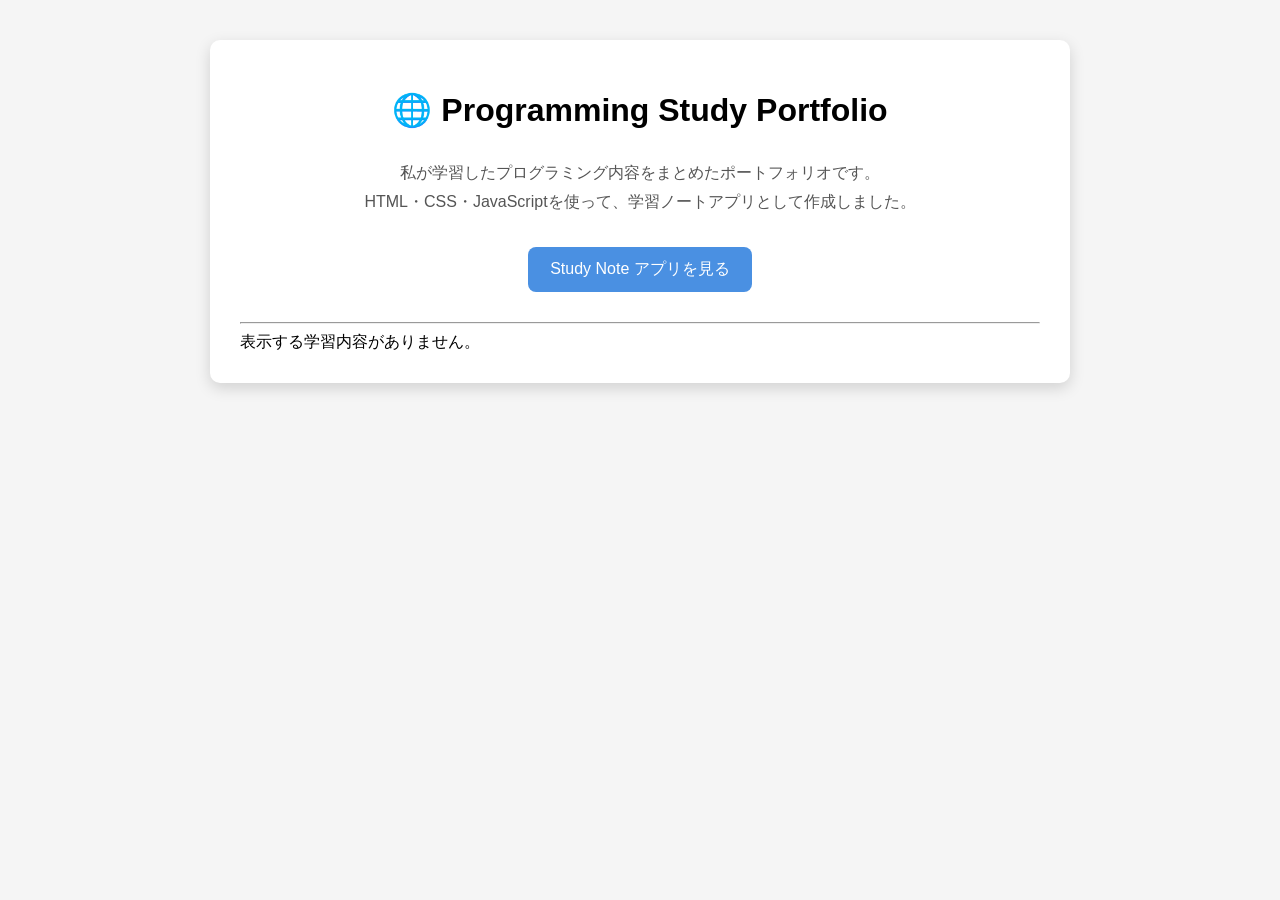
<file: index.html>
<!DOCTYPE html>
<html lang="ja">

<head>
    <meta charset="UTF-8">
    <meta name="viewport" content="width=device-width, initial-scale=1.0">
    <title>Programming Study Portfolio</title>
    <link rel="stylesheet" href="style.css">
</head>

<body>

    <div class="container">

        <h1>🌐 Programming Study Portfolio</h1>

        <p class="portfolio-description">
            私が学習したプログラミング内容をまとめたポートフォリオです。<br>
            HTML・CSS・JavaScriptを使って、学習ノートアプリとして作成しました。
        </p>
<div class="app-link-area">
    <a href="app.html" class="app-link-button">
        Study Note アプリを見る
    </a>
</div>


        <hr>

        <div id="portfolioList"></div>

    </div>

    <script src="portfolio-data.js"></script>
    <script src="portfolio.js"></script>

</body>

</html>
</file>
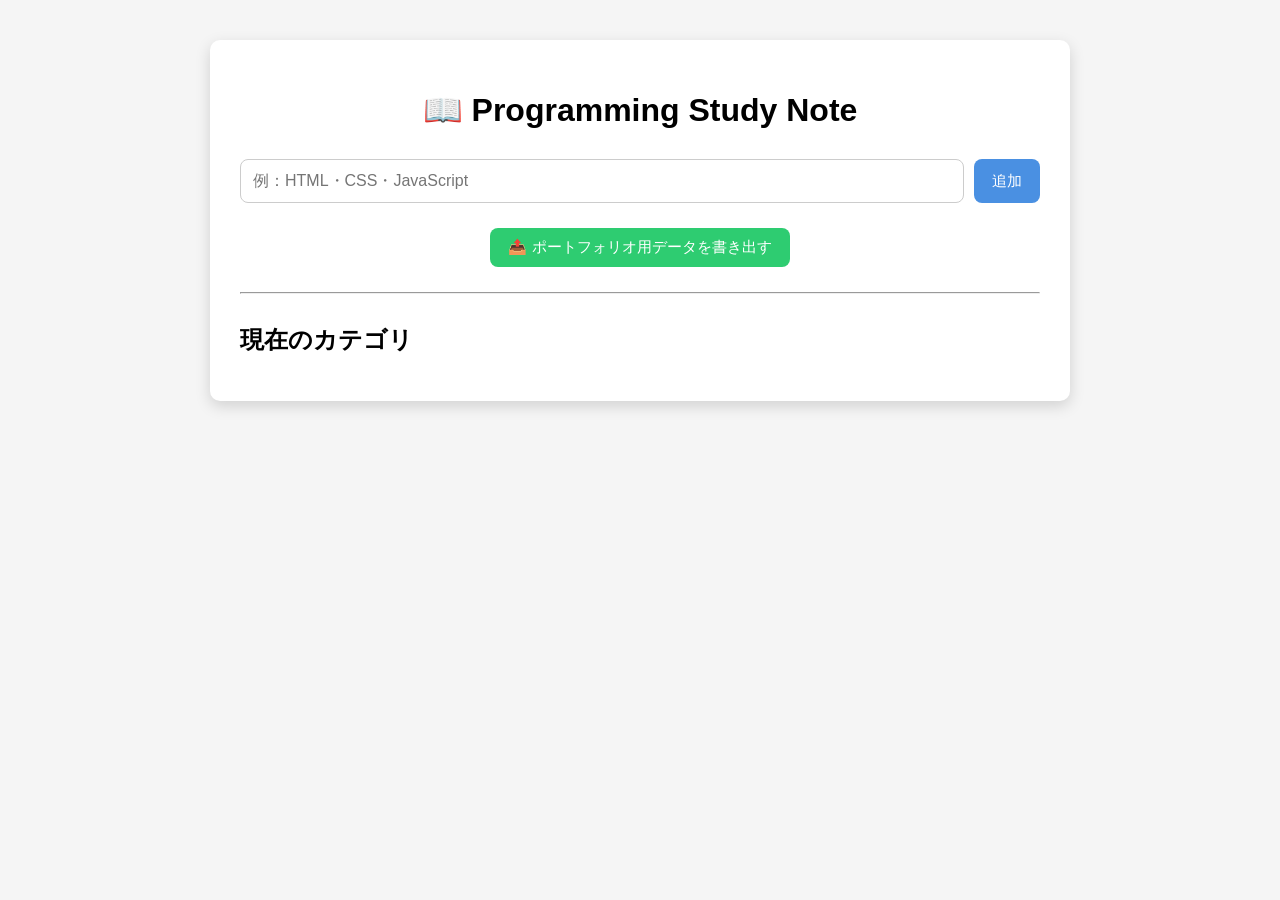
<file: app.html>
<!DOCTYPE html>
<html lang="ja">

<head>
    <meta charset="UTF-8">
    <meta name="viewport" content="width=device-width, initial-scale=1.0">
    <title>Programming Study Note</title>
    <link rel="stylesheet" href="style.css">
</head>

<body>

    <div class="container">

        <h1>📖 Programming Study Note</h1>

        <div class="input-area">

            <input
                type="text"
                id="categoryInput"
                placeholder="例：HTML・CSS・JavaScript"
            >

            <button id="addButton">
                追加
            </button>

        </div>

        <div class="export-area">
            <button id="exportButton">
                📤 ポートフォリオ用データを書き出す
            </button>
        </div>

        <hr>

        <h2>現在のカテゴリ</h2>

        <ul id="categoryList"></ul>

    </div>

    <script src="script.js"></script>

</body>

</html>
</file>
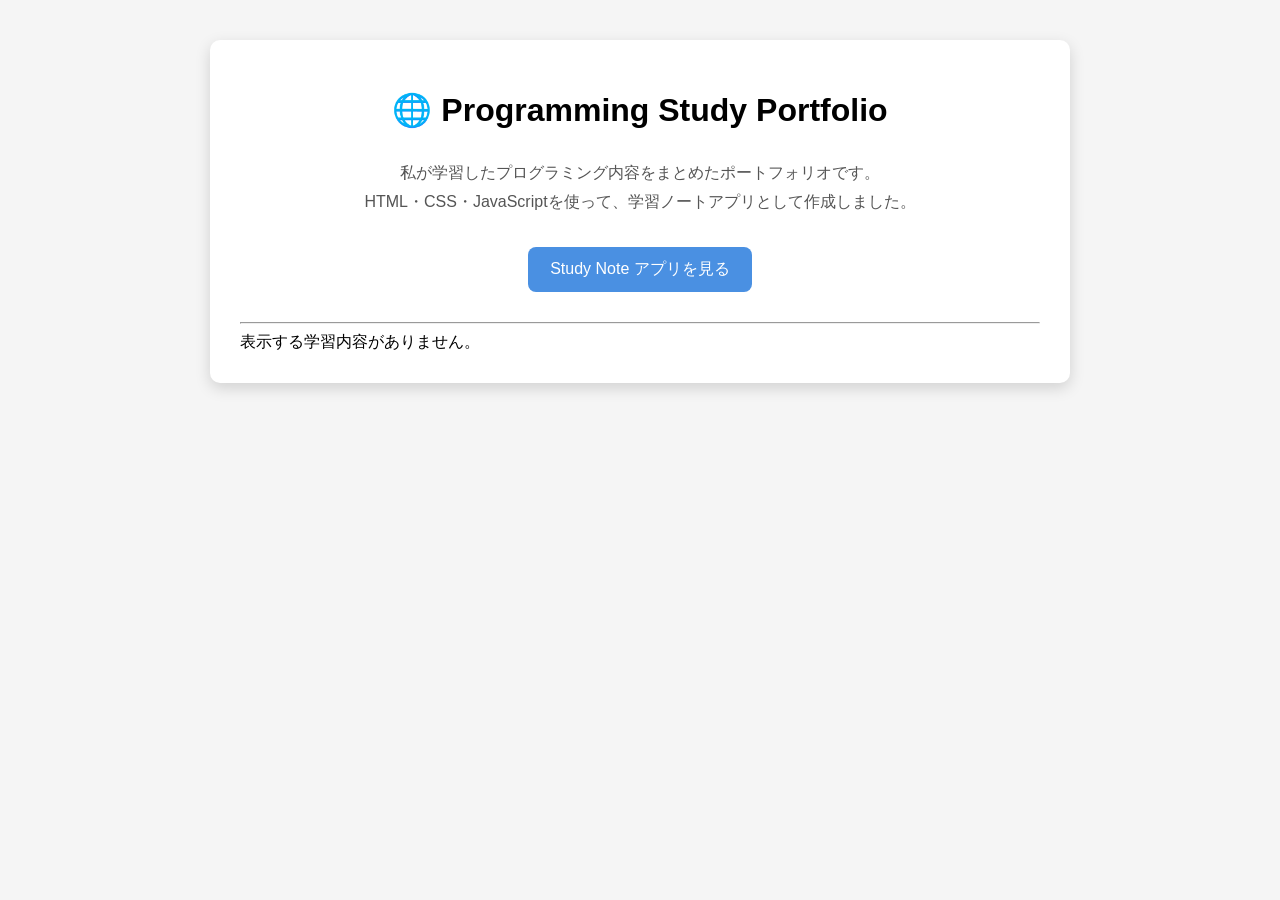
<file: note.html>
<!DOCTYPE html>
<html lang="ja">

<head>
    <meta charset="UTF-8">
    <meta name="viewport" content="width=device-width, initial-scale=1.0">
    <title>Programming Study Note</title>
    <link rel="stylesheet" href="style.css">
</head>

<body>

    <div class="container">

        <h1 id="title"></h1>

        <div class="back-area">
            <button id="backButton">
                ← 戻る
            </button>
        </div>

        <hr>

        <div class="input-area">

            <input
                type="text"
                id="itemInput"
                placeholder="例：headとは"
            >

            <button id="addItemButton">
                項目追加
            </button>

        </div>

        <h2>項目一覧</h2>

        <div id="itemList"></div>

    </div>

    <script src="note.js"></script>

</body>

</html>
</file>
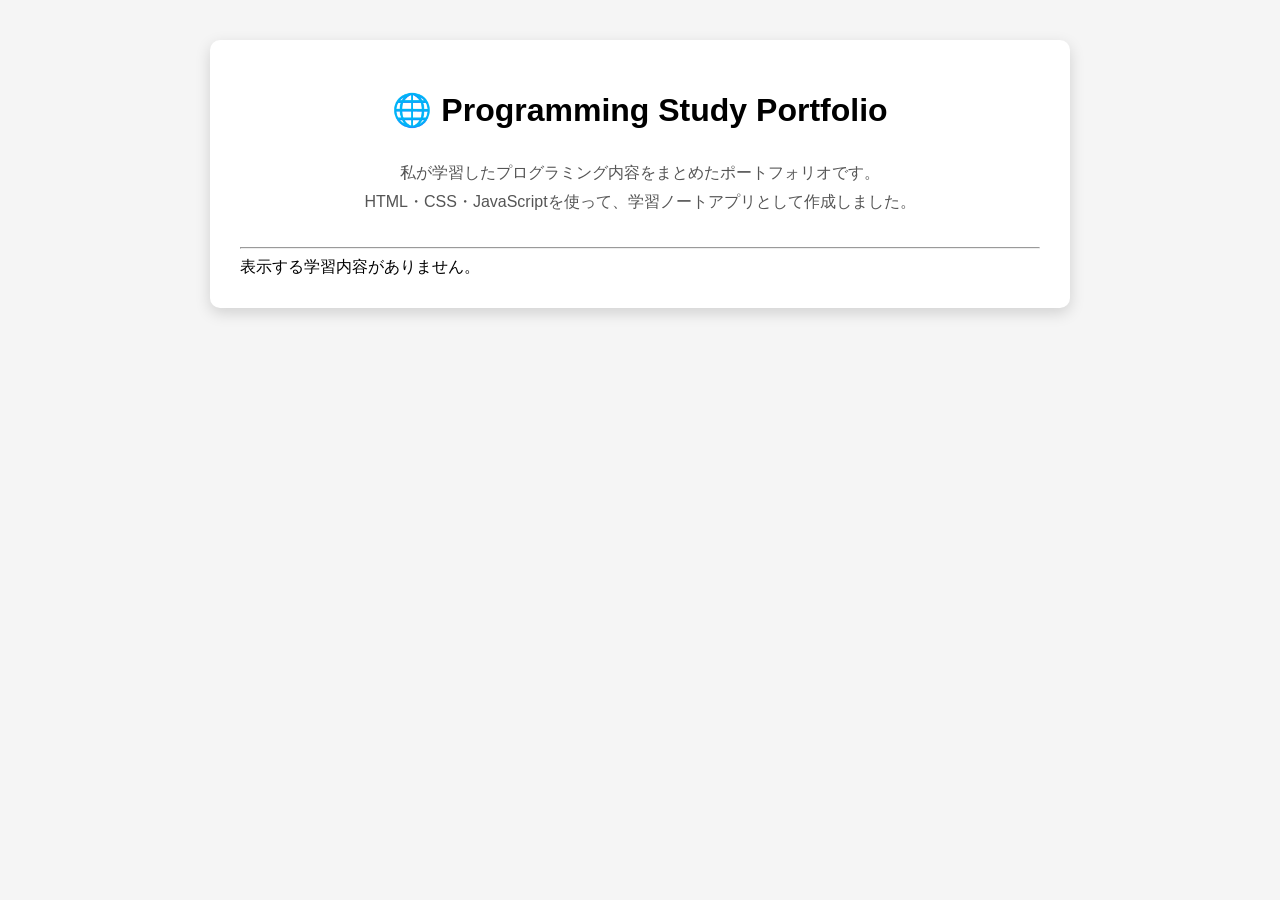
<file: portfolio.html>
<!DOCTYPE html>
<html lang="ja">

<head>
    <meta charset="UTF-8">
    <meta name="viewport" content="width=device-width, initial-scale=1.0">
    <title>Programming Study Portfolio</title>
    <link rel="stylesheet" href="style.css">
</head>

<body>

    <div class="container">

        <h1>🌐 Programming Study Portfolio</h1>

        <p class="portfolio-description">
            私が学習したプログラミング内容をまとめたポートフォリオです。<br>
            HTML・CSS・JavaScriptを使って、学習ノートアプリとして作成しました。
        </p>

        <hr>

        <div id="portfolioList"></div>

    </div>

    <script src="portfolio-data.js"></script>
    <script src="portfolio.js"></script>

</body>

</html>
</file>
<file: style.css>
body {
    margin: 0;
    font-family: "Yu Gothic", "Meiryo", sans-serif;
    background: #f5f5f5;
}

.container {
    width: 90%;
    max-width: 800px;
    margin: 40px auto;
    background: #ffffff;
    padding: 30px;
    border-radius: 10px;
    box-shadow: 0 5px 15px rgba(0, 0, 0, 0.15);
}

h1 {
    text-align: center;
    margin-bottom: 30px;
}

h2 {
    margin-top: 30px;
    margin-bottom: 15px;
}

.input-area {
    display: flex;
    gap: 10px;
    margin-bottom: 25px;
}

.input-area input {
    flex: 1;
}

input,
textarea {
    width: 100%;
    padding: 12px;
    font-size: 16px;
    font-family: inherit;
    border: 1px solid #cccccc;
    border-radius: 8px;
    box-sizing: border-box;
}

input:focus,
textarea:focus {
    outline: none;
    border-color: #4a90e2;
}

button {
    padding: 10px 18px;
    font-size: 15px;
    border: none;
    border-radius: 8px;
    cursor: pointer;
    background: #4a90e2;
    color: white;
    transition: background-color 0.2s;
}

button:hover {
    background: #3578c6;
}

ul {
    list-style: none;
    padding: 0;
    margin: 0;
}

li {
    list-style: none;
    margin-bottom: 15px;
}

.category-row {
    display: flex;
    align-items: center;
    gap: 15px;
    width: 100%;
}

.category-box {
    flex: 1;
    background: #f0f0f0;
    padding: 18px;
    border-radius: 8px;
    font-size: 18px;
    font-weight: bold;
    cursor: pointer;
    transition: background-color 0.2s;
    box-sizing: border-box;
}

.category-box:hover {
    background: #e3e3e3;
}

.delete-button {
    width: 100px;
    height: 58px;
    flex-shrink: 0;
    background: #e74c3c;
    color: white;
}

.delete-button:hover {
    background: #c0392b;
}

textarea {
    min-height: 90px;
    line-height: 1.8;
    resize: vertical;
}

.button-area {
    display: flex;
    justify-content: flex-end;
    gap: 10px;
    margin-top: 20px;
}

.back-area {
    display: flex;
    justify-content: flex-start;
    margin-bottom: 20px;
}

.export-area {
    display: flex;
    justify-content: center;
    margin-bottom: 25px;
}

.export-area button {
    background: #2ecc71;
}

.export-area button:hover {
    background: #27ae60;
}

.item-box {
    background: #f8f8f8;
    border: 1px solid #dddddd;
    border-radius: 8px;
    margin-bottom: 15px;
    overflow: hidden;
}

.item-header {
    display: flex;
    align-items: center;
    padding: 15px;
    cursor: pointer;
    font-size: 18px;
    font-weight: bold;
    user-select: none;
    background: #eeeeee;
    transition: background-color 0.2s;
}

.item-header:hover {
    background: #e0e0e0;
}

.item-title {
    flex: 1;
    margin-left: 8px;
}

.item-box textarea {
    width: calc(100% - 30px);
    margin: 15px;
    min-height: 150px;
}

.item-box .button-area {
    display: flex;
    justify-content: flex-end;
    gap: 10px;
    margin: 0 15px 15px;
}

.item-box .delete-button {
    width: auto;
    height: auto;
    padding: 10px 18px;
    background: #e74c3c;
}

.item-box .delete-button:hover {
    background: #c0392b;
}

.note-display {
    white-space: pre-wrap;
    background: #ffffff;
    border: 1px solid #dddddd;
    border-radius: 8px;
    padding: 18px;
    margin: 15px;
    line-height: 1.8;
    font-size: 16px;
}

/* ------------------------------
   portfolio.html
------------------------------ */

.portfolio-description {
    text-align: center;
    line-height: 1.8;
    color: #555555;
    margin-bottom: 30px;
}

.portfolio-category {
    margin-bottom: 35px;
}

.portfolio-category-title {
    border-left: 6px solid #4a90e2;
    padding-left: 12px;
    font-size: 24px;
}

.portfolio-item {
    background: #f8f8f8;
    border: 1px solid #dddddd;
    border-radius: 8px;
    margin-bottom: 15px;
    padding: 18px;
}

.portfolio-item-title {
    margin-top: 0;
    margin-bottom: 10px;
    font-size: 20px;
}

.portfolio-note {
    white-space: pre-wrap;
    line-height: 1.8;
    margin: 0;
}

.app-link-area {
    text-align: center;
    margin-bottom: 30px;
}

.app-link-button {
    display: inline-block;
    padding: 12px 22px;
    background: #4a90e2;
    color: white;
    text-decoration: none;
    border-radius: 8px;
    font-size: 16px;
    transition: background-color 0.2s;
}

.app-link-button:hover {
    background: #3578c6;
}
</file>
